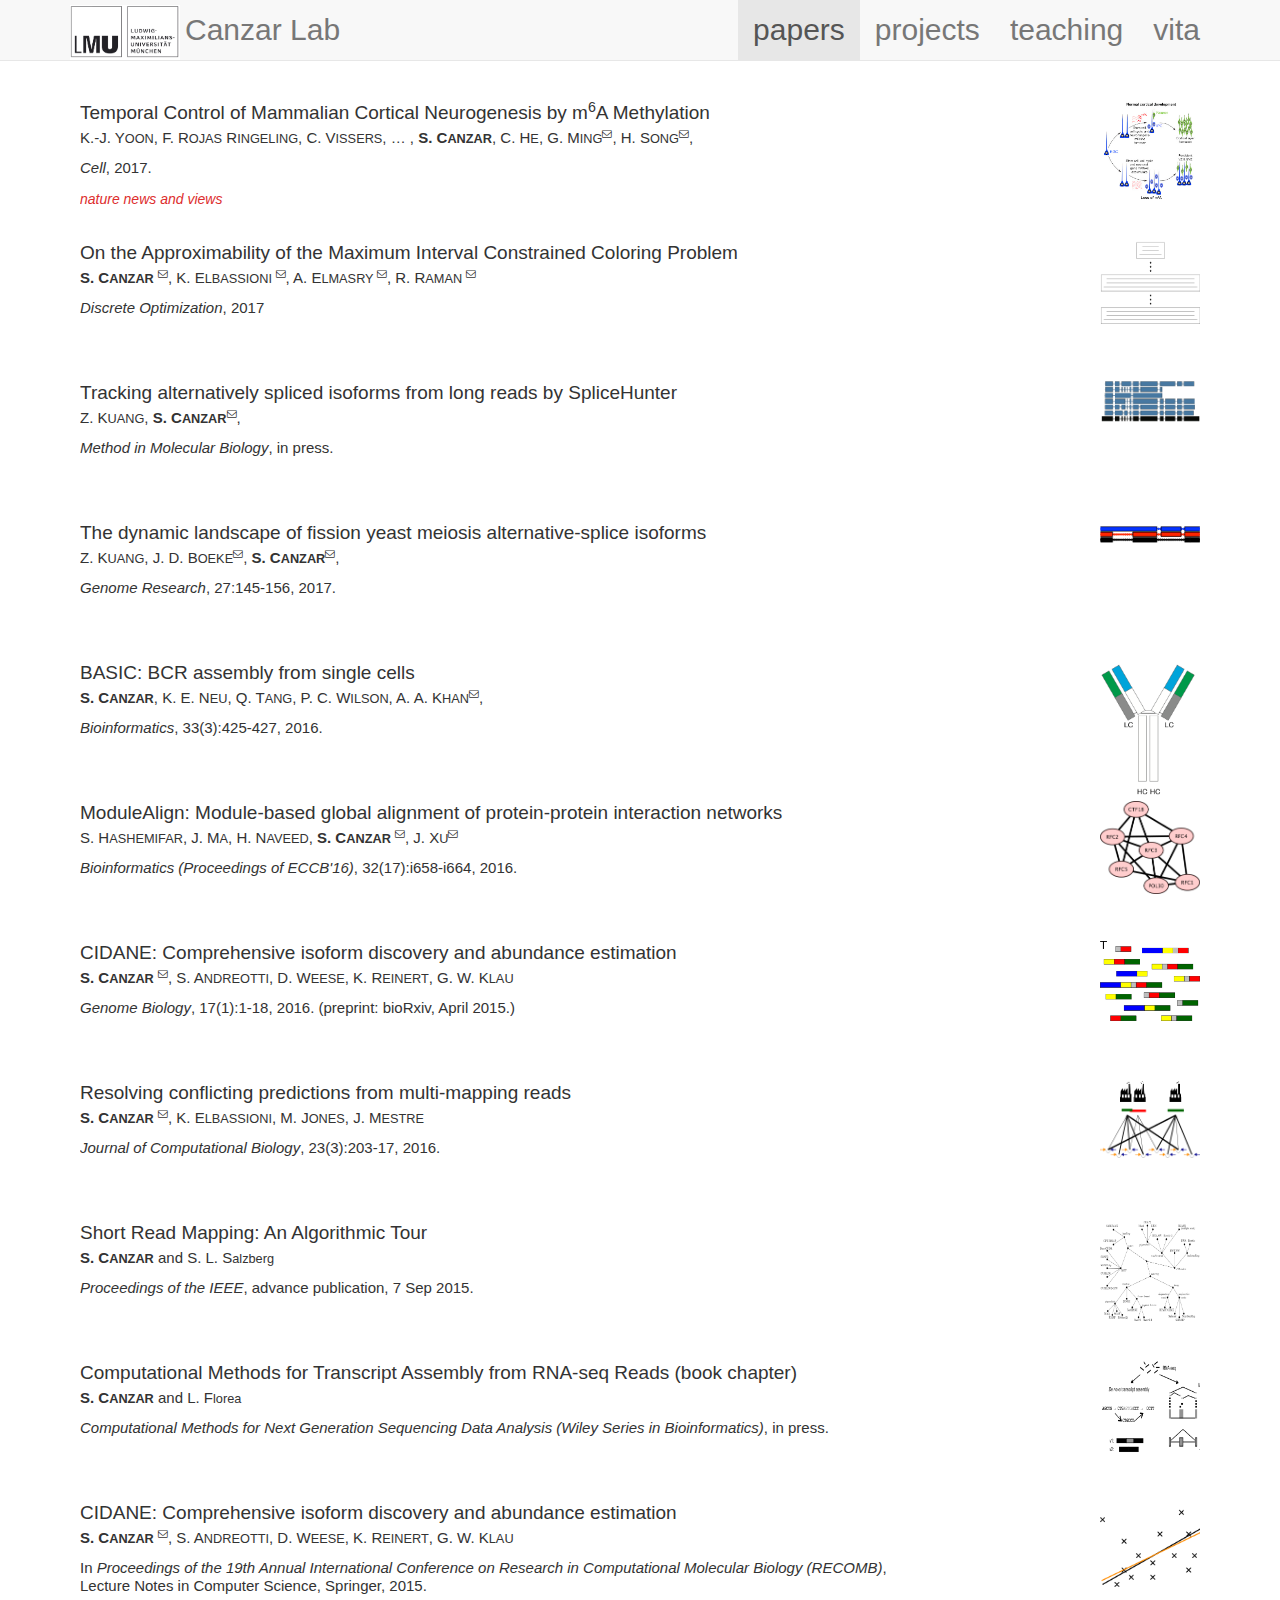
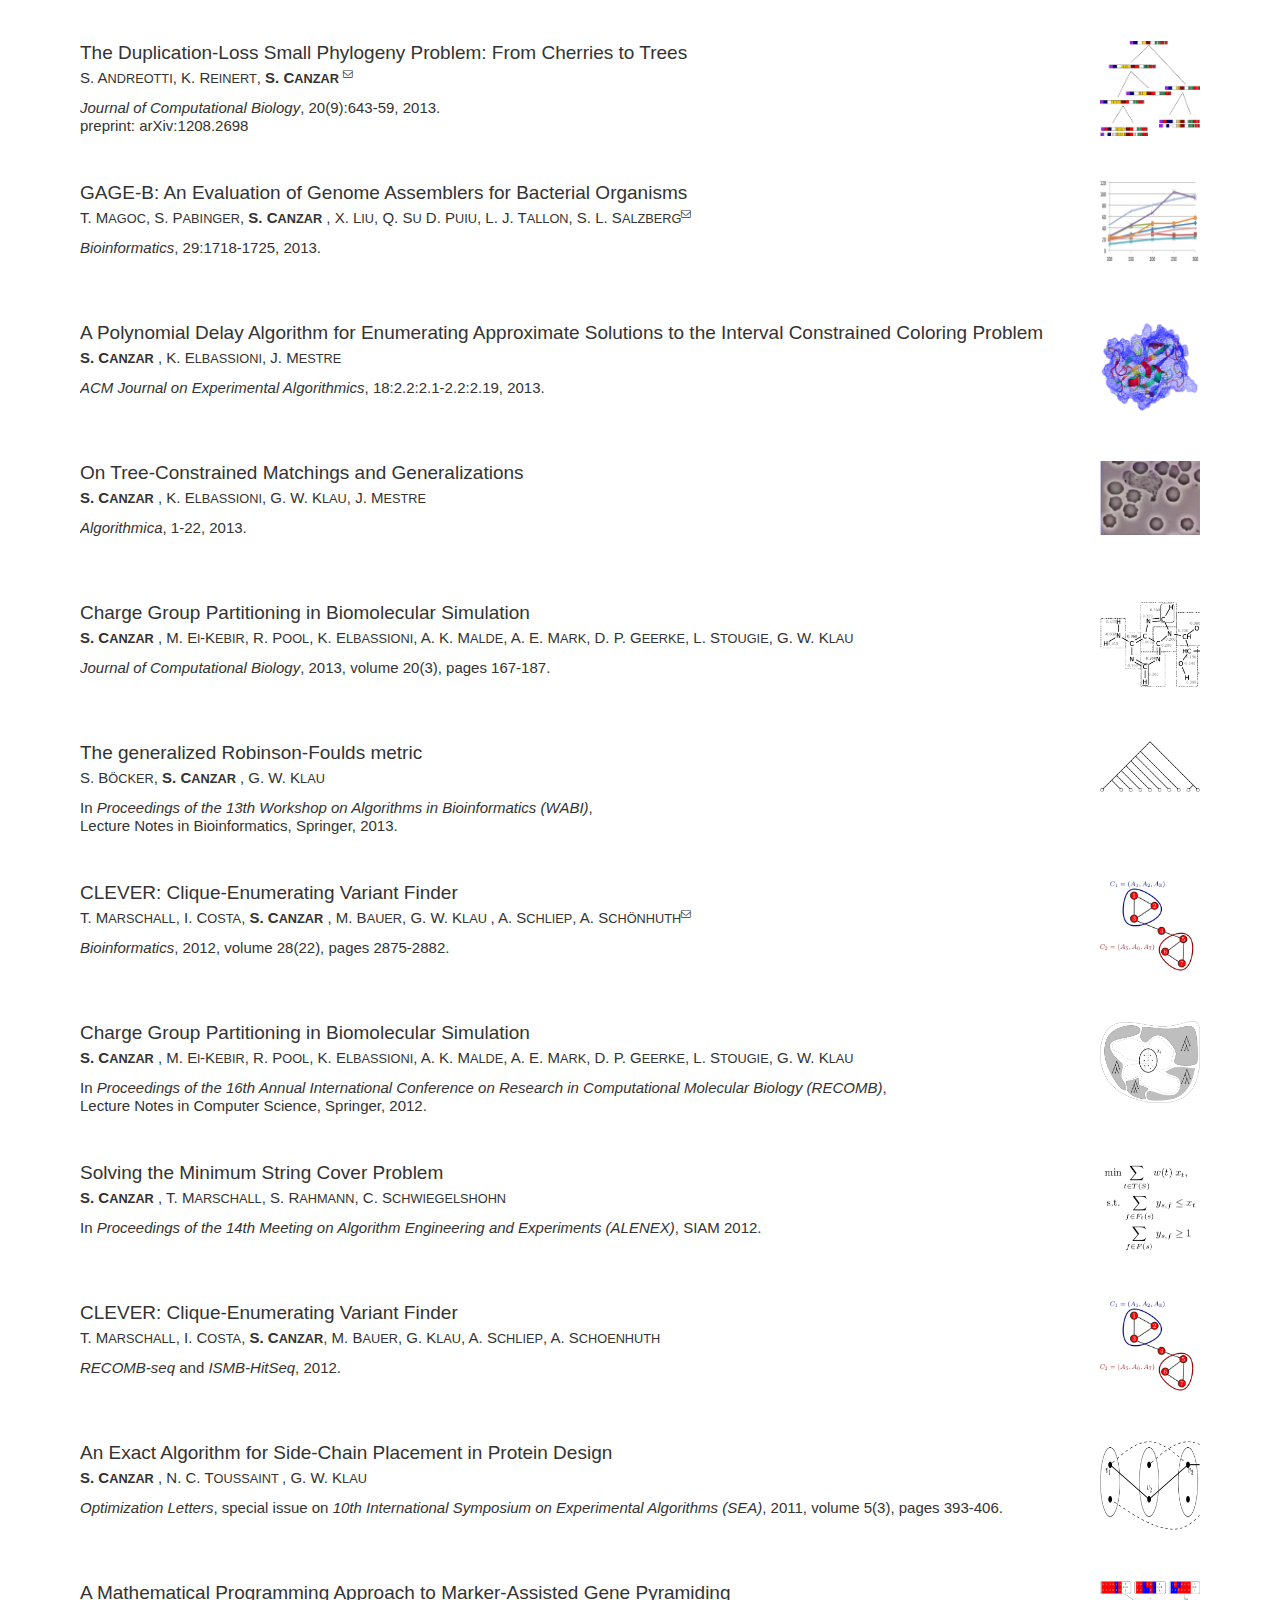
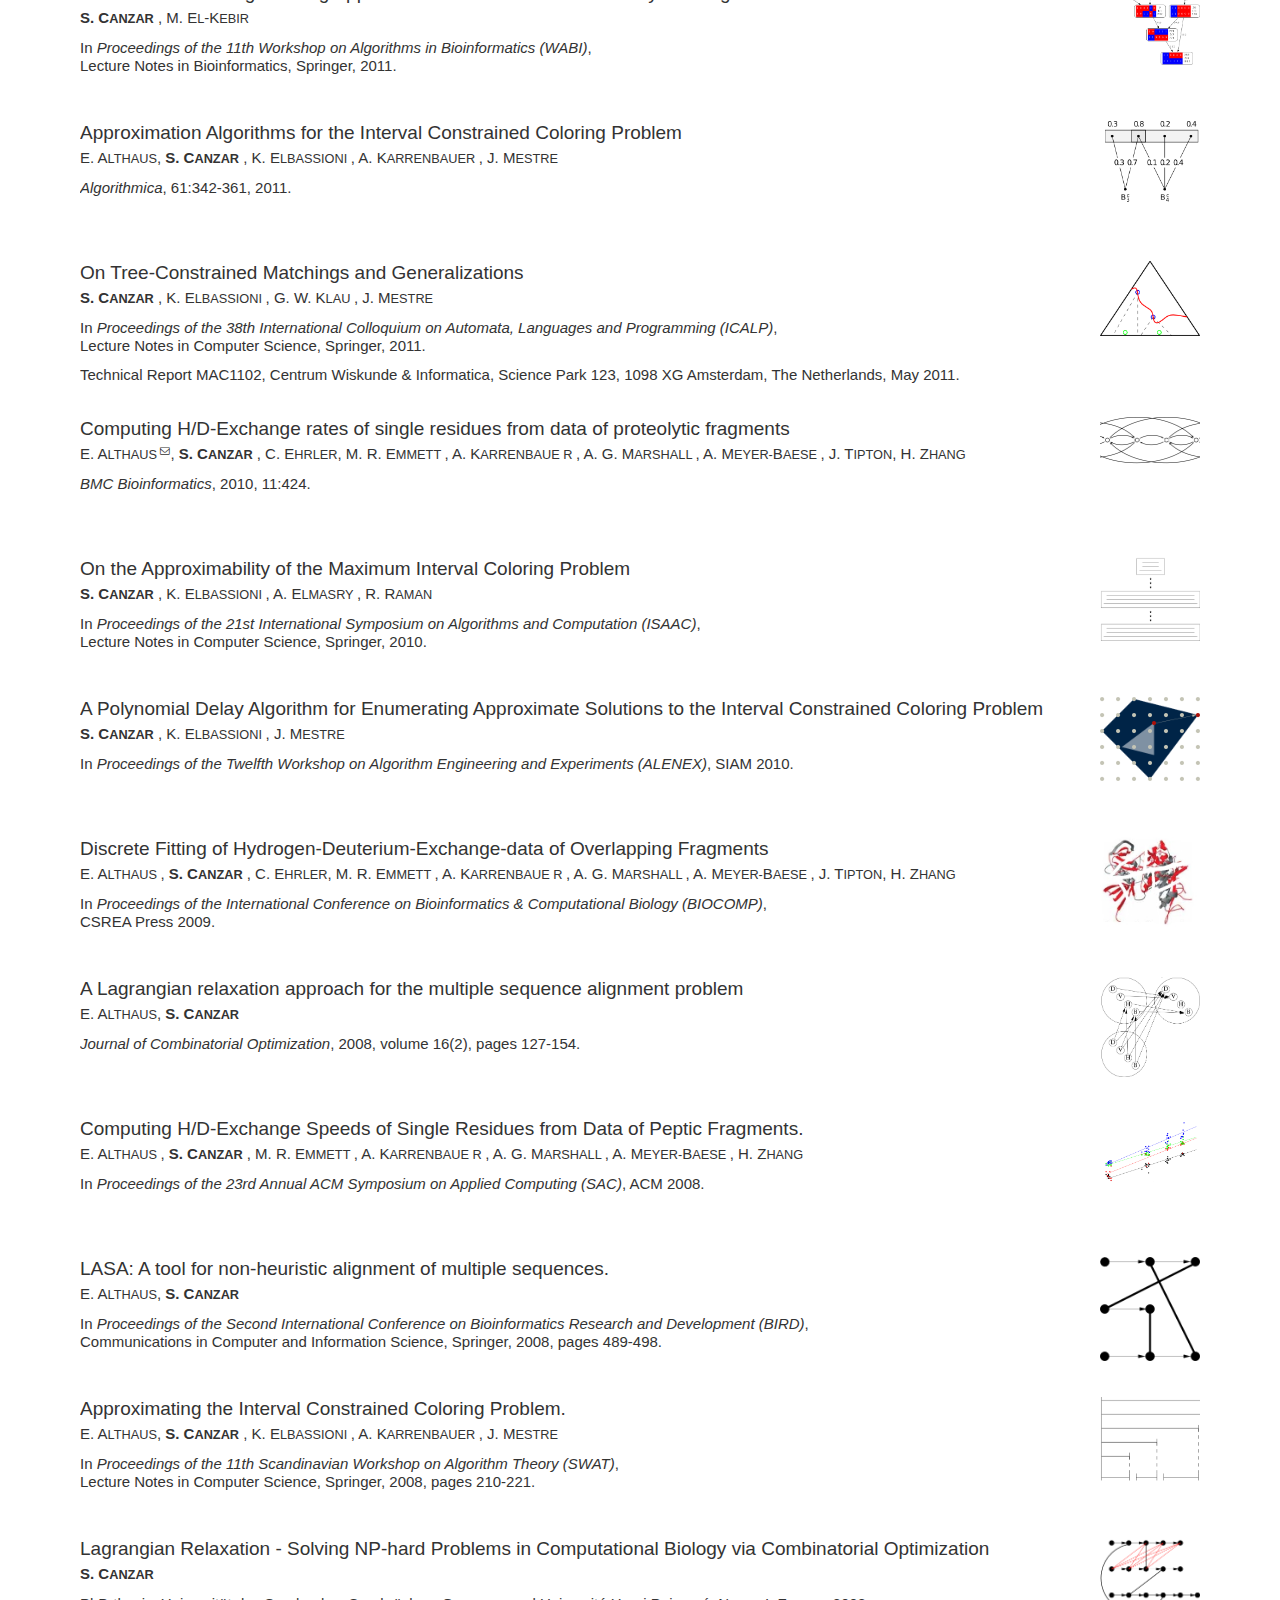
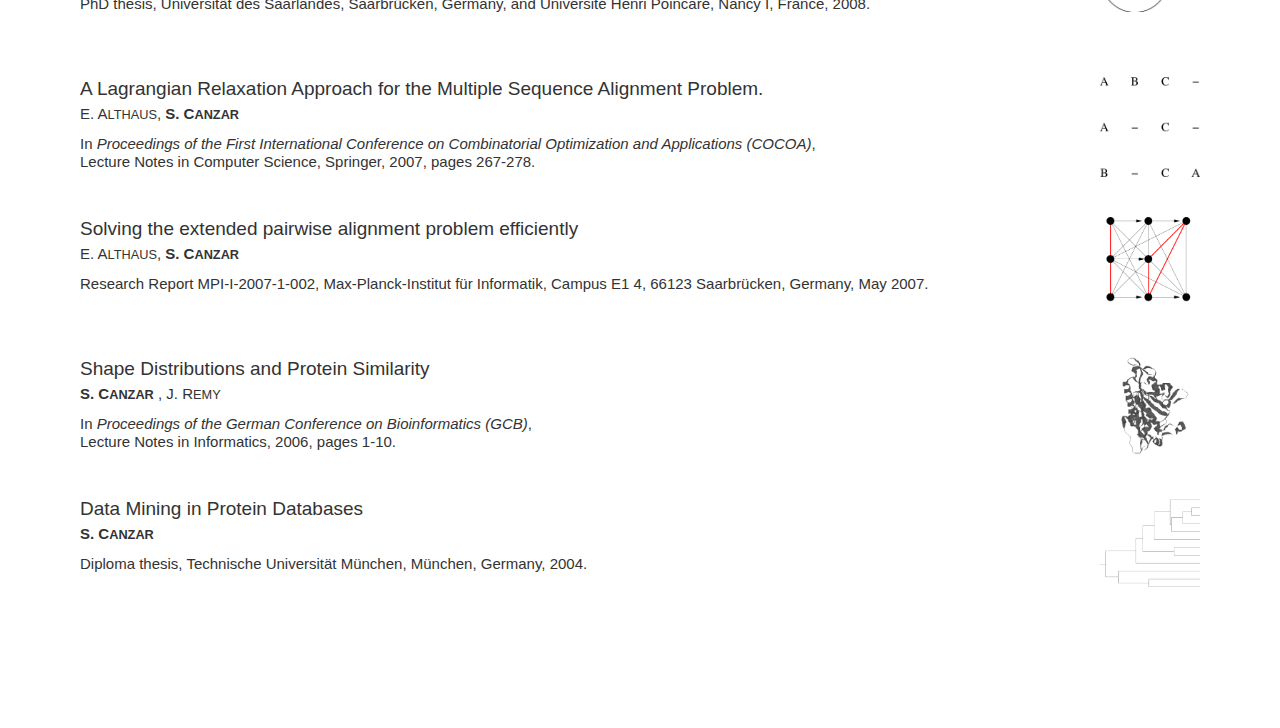
<file: papers/index.html>
<!DOCTYPE html>
<html lang="en">
    <head>
        <title>Canzar / papers</title>
        <meta charset="utf-8">
            <meta name="viewport" content="width=device-width, initial-scale=1">
                <!-- <link rel="stylesheet" href="http://maxcdn.bootstrapcdn.com/bootstrap/3.3.6/css/bootstrap.min.css"> -->
                <link rel="stylesheet" href="../css/style.css" media="screen">
                    <script src="https://ajax.googleapis.com/ajax/libs/jquery/1.12.0/jquery.min.js"></script>
                    <script src="http://maxcdn.bootstrapcdn.com/bootstrap/3.3.6/js/bootstrap.min.js"></script>

<script>
  (function(i,s,o,g,r,a,m){i['GoogleAnalyticsObject']=r;i[r]=i[r]||function(){
  (i[r].q=i[r].q||[]).push(arguments)},i[r].l=1*new Date();a=s.createElement(o),
  m=s.getElementsByTagName(o)[0];a.async=1;a.src=g;m.parentNode.insertBefore(a,m)
  })(window,document,'script','//www.google-analytics.com/analytics.js','ga');

  ga('create', 'UA-57022278-2', 'auto');
  ga('send', 'pageview');

</script>

    </head>
    
    <body>
        
        <div id="header">
            <nav class="navbar navbar-default navbar-static-top" role="navigation">
                <div class="container">
                    <div class="navbar-header">
                        <!-- <object class="logo navbar-brand" data="../images/tticlogo.gif" type="image/svg+xml"></object> -->
			<a class="logo navbar-brand" href="http://www.genzentrum.lmu.de/"><img src="../images/logo-LMU.jpg" alt="TTIC logo" /></a>
                        <a class="navbar-brand" href="../"> Canzar Lab</a>
                    </div>
                    <div class="collapse navbar-collapse" id="navbar-collapse-element" >
			   <ul class="nav navbar-nav navbar-right">
                    <li class="active"><a href=".">papers</a></li>
                    <li><a href="../projects/">projects</a></li>
                    <li><a href="../teaching">teaching</a></li>
                    <li><a href="../vita/">vita</a></li>
                </ul>
                    </div>
                </div>
            </nav>
        </div>

<div class="container"> 

<div class="spacer"></div>

<div class="row">
  <div class="col-md-12 paperbox">
    <div class = "media">
      <a class = "pull-right" href = "#">
        <img width=100 class = "media-object" src = "../images/papers/fx1.png">
      </a>
      <div class = "media-body">
	      <div class="smallhead media-heading">Temporal Control of Mammalian Cortical Neurogenesis by m<sup>6</sup>A Methylation</div>
	      <p class="note"> K.-J. Y<small>OON</small>, F. R<small>OJAS</small> R<small>INGELING</small>, C. V<small>ISSERS</small>, &hellip; , <strong>S. C<small>ANZAR</small></strong>, C. H<small>E</small>, G. M<small>ING</small><sup><i class="small fa fa-envelope-o"></i></sup>, H. S<small>ONG</small><sup><i class="small fa fa-envelope-o"></i></sup>,</p>
        <p class="note"><em>Cell</em>, 2017.</p>
	<a class="on" href="https://www.nature.com/articles/d41586-017-07269-7">
		<em>nature news and views</em>
	</a><br/>
      </div>
    </div>
  </div>
</div>

<div class="row">
  <div class="col-md-12 paperbox">
    <div class = "media">
      <a class = "pull-right" href = "#">
        <img width=100 class = "media-object" src = "../images/papers/apx.png">
      </a>
      <div class = "media-body">
        <div class="smallhead media-heading">On the Approximability of the Maximum Interval Constrained Coloring Problem</div>
        <p class="note"><strong>S. C<small>ANZAR</small> </strong><sup><i class="small fa fa-envelope-o"></i></sup>, K. E<SMALL>LBASSIONI </SMALL><sup><i class="small fa fa-envelope-o"></i></sup>, A. E<SMALL>LMASRY </SMALL><sup><i class="small fa fa-envelope-o"></i></sup>, R. R<SMALL>AMAN </SMALL><sup><i class="small fa fa-envelope-o"></i></sup></p>
        <p class="note"><EM>Discrete Optimization</EM>, 2017</p>
      </div>
    </div>
  </div>
</div>

<div class="row">
  <div class="col-md-12 paperbox">
    <div class = "media">
      <a class = "pull-right" href = "#">
        <img width=100 class = "media-object" src = "../images/papers/mimb.png">
      </a>
      <div class = "media-body">
        <div class="smallhead media-heading">Tracking alternatively spliced isoforms from long reads by SpliceHunter</div>
        <p class="note"> Z. K<small>UANG</small>, <strong>S. C<small>ANZAR</small></strong><sup><i class="small fa fa-envelope-o"></i></sup>,</p>
        <p class="note"><em>Method in Molecular Biology</em>, in press.</p>
      </div>
    </div>
  </div>
</div>

<div class="row">
  <div class="col-md-12 paperbox">
    <div class = "media">
      <a class = "pull-right" href = "#">
        <img width=100 class = "media-object" src = "../images/papers/splicing.png">
      </a>
      <div class = "media-body">
        <div class="smallhead media-heading">The dynamic landscape of fission yeast meiosis alternative-splice isoforms</div>
        <p class="note"> Z. K<small>UANG</small>, J. D. B<small>OEKE</small><sup><i class="small fa fa-envelope-o"></i></sup>, <strong>S. C<small>ANZAR</small></strong><sup><i class="small fa fa-envelope-o"></i></sup>,</p>
        <p class="note"><em>Genome Research</em>, 27:145-156, 2017.</p>
      </div>
    </div>
  </div>
</div>

<div class="row">
  <div class="col-md-12 paperbox">
    <div class = "media">
      <a class = "pull-right" href = "#">
        <img width=100 class = "media-object" src = "../images/papers/bcr.png">
      </a>
      <div class = "media-body">
        <div class="smallhead media-heading">BASIC: BCR assembly from single cells</div>
        <p class="note"> <strong>S. C<small>ANZAR</small></strong>, K. E. N<small>EU</small>, Q. T<small>ANG</small>, P. C. W<small>ILSON</small>, A. A. K<small>HAN</small><sup><i class="small fa fa-envelope-o"></i></sup>,</p>
        <p class="note"><em>Bioinformatics</em>, 33(3):425-427, 2016.</p>
      </div>
    </div>
  </div>
</div>

<div class="row">
  <div class="col-md-12 paperbox">
    <div class = "media">
      <a class = "pull-right" href = "#">
        <img width=100 class = "media-object" src = "../images/papers/yeast.png">
      </a>
      <div class = "media-body">
        <div class="smallhead media-heading">ModuleAlign: Module-based global alignment of protein-protein interaction networks</div>
        <p class="note"> S. H<small>ASHEMIFAR</small>, J. M<small>A</small>, H. N<small>AVEED</small>, <strong> S. C<small>ANZAR</small> </strong><sup><i class="small fa fa-envelope-o"></i></sup>, J. X<small>U</small><sup><i class="small fa fa-envelope-o"></i></sup> </p>
        <p class="note"><em>Bioinformatics (Proceedings of ECCB'16)</em>, 32(17):i658-i664, 2016.</p>
      </div>
    </div>
  </div>
</div>

<div class="row">
  <div class="col-md-12 paperbox">
    <div class = "media">
      <a class = "pull-right" href = "#">
        <img width=100 class = "media-object" src = "../images/papers/overview.png">
      </a>
      <div class = "media-body">
        <div class="smallhead media-heading">CIDANE: Comprehensive isoform discovery and abundance estimation</div>
        <p class="note"> <strong> S. C<small>ANZAR</small> </strong><sup><i class="small fa fa-envelope-o"></i></sup>, S. A<small>NDREOTTI</small>, D. W<small>EESE</small>, K. R<small>EINERT</small>, G. W. K<small>LAU</small> </p>
        <p class="note"><em>Genome Biology</em>, 17(1):1-18, 2016. 
	(preprint: bioRxiv, April 2015.)</p>
      </div>
    </div>
  </div>
</div>

<div class="row">
  <div class="col-md-12 paperbox">
    <div class = "media">
      <a class = "pull-right" href = "#">
        <img width=100 class = "media-object" src = "../images/papers/maxfacloc.png">
      </a>
      <div class = "media-body">
        <div class="smallhead media-heading">Resolving conflicting predictions from multi-mapping reads</div>
        <p class="note"><strong>S. C<small>ANZAR</small> </strong><sup><i class="small fa fa-envelope-o"></i></sup>, K. E<SMALL>LBASSIONI</SMALL>, M. J<SMALL>ONES</SMALL>, J. M<small>ESTRE</small></p>
        <p class="note"><em>Journal of Computational Biology</em>, 23(3):203-17, 2016.</p>
      </div>
    </div>
  </div>
</div>

<div class="row">
  <div class="col-md-12 paperbox">
    <div class = "media">
      <a class = "pull-right" href = "#">
        <img width=100 class = "media-object" src = "../images/papers/phylogeny.png">
      </a>
      <div class = "media-body">
        <div class="smallhead media-heading">Short Read Mapping: An Algorithmic Tour</div>
        <p class="note"><strong>S. C<small>ANZAR</small></strong> and S. L. S<small>alzberg</small></p>
        <p class="note"><em>Proceedings of the IEEE</em>, advance publication, 7 Sep 2015.</p>
      </div>
    </div>
  </div>
</div>

<div class="row">
  <div class="col-md-12 paperbox">
    <div class = "media">
      <a class = "pull-right" href = "#">
        <img width=100 class = "media-object" src = "../images/papers/method_classes.png">
      </a>
      <div class = "media-body">
        <div class="smallhead media-heading">Computational Methods for Transcript Assembly from RNA-seq Reads (book chapter)</div>
        <p class="note"><strong>S. C<small>ANZAR</small></strong> and L. F<small>lorea</small></p>
        <p class="note"><EM>Computational Methods for Next Generation Sequencing Data Analysis (Wiley Series in Bioinformatics)</EM>, in press.</p>
      </div>
    </div>
  </div>
</div>


<div class="row">
  <div class="col-md-12 paperbox">
    <div class = "media">
      <a class = "pull-right" href = "#">
        <img width=100 class = "media-object" src = "../images/papers/linfit.png">
      </a>
      <div class = "media-body">
        <div class="smallhead media-heading">CIDANE: Comprehensive isoform discovery and abundance estimation</div>
        <p class="note"><strong> S. C<small>ANZAR</small> </strong><sup><i class="small fa fa-envelope-o"></i></sup>, S. A<small>NDREOTTI</small>, D. W<small>EESE</small>, K. R<small>EINERT</small>, G. W. K<small>LAU</small></p>
        <p class="note">In<EM> Proceedings of the 19th Annual International Conference on Research in Computational Molecular Biology (RECOMB)</EM>,<br/>
			Lecture Notes in Computer Science, Springer, 2015.</p>
      </div>
    </div>
  </div>
</div>

<div class="row">
  <div class="col-md-12 paperbox">
    <div class = "media">
      <a class = "pull-right" href = "#">
        <img width=100 class = "media-object" src = "../images/papers/duplo.png">
      </a>
      <div class = "media-body">
        <div class="smallhead media-heading">The Duplication-Loss Small Phylogeny Problem: From Cherries to Trees</div>
        <p class="note">S. A<small>NDREOTTI</small>, K. R<small>EINERT</small>, <strong>S. C<small>ANZAR</small> </strong><sup><i class="small fa fa-envelope-o"></i></sup></p>
        <p class="note"><EM>Journal of Computational Biology</EM>, 20(9):643-59, 2013.<br/>
	preprint: arXiv:1208.2698</p>
      </div>
    </div>
  </div>
</div>

<div class="row">
  <div class="col-md-12 paperbox">
    <div class = "media">
      <a class = "pull-right" href = "#">
        <img width=100 class = "media-object" src = "../images/papers/gage.png">
      </a>
      <div class = "media-body">
        <div class="smallhead media-heading">GAGE-B: An Evaluation of Genome Assemblers for Bacterial Organisms</div>
        <p class="note">T. M<SMALL>AGOC</SMALL>, S. P<small>ABINGER</small>, <strong>S. C<small>ANZAR</small> </strong>, X. L<SMALL>IU</SMALL>, Q. S<small>U</small> D. P<small>UIU</small>, L. J. T<small>ALLON</small>, S. L. S<small>ALZBERG</small><sup><i class="small fa fa-envelope-o"></i></sup></p>
        <p class="note"><EM>Bioinformatics</EM>, 29:1718-1725, 2013.</p>
      </div>
    </div>
  </div>
</div>

<div class="row">
  <div class="col-md-12 paperbox">
    <div class = "media">
      <a class = "pull-right" href = "#">
        <img width=100 class = "media-object" src = "../images/papers/fkbp.png">
      </a>
      <div class = "media-body">
        <div class="smallhead media-heading">A Polynomial Delay Algorithm for Enumerating Approximate Solutions to the Interval Constrained Coloring Problem</div>
        <p class="note"><strong>S. C<small>ANZAR</small> </strong>, K. E<SMALL>LBASSIONI</SMALL>, J. M<small>ESTRE</small></p>
        <p class="note"><EM>ACM Journal on Experimental Algorithmics</EM>, 18:2.2:2.1-2.2:2.19, 2013.</p>
      </div>
    </div>
  </div>
</div>

<div class="row">
  <div class="col-md-12 paperbox">
    <div class = "media">
      <a class = "pull-right" href = "#">
        <img width=100 class = "media-object" src = "../images/papers/cell.png">
      </a>
      <div class = "media-body">
        <div class="smallhead media-heading">On Tree-Constrained Matchings and Generalizations</div>
        <p class="note"><strong>S. C<small>ANZAR</small> </strong>, K. E<SMALL>LBASSIONI</SMALL>, G. W. K<small>LAU</small>, J. M<small>ESTRE</small></p>
        <p class="note"><EM>Algorithmica</EM>, 1-22, 2013.</p>
      </div>
    </div>
  </div>
</div>

<div class="row">
  <div class="col-md-12 paperbox">
    <div class = "media">
      <a class = "pull-right" href = "#">
        <img width=100 class = "media-object" src = "../images/papers/atp.png">
      </a>
      <div class = "media-body">
        <div class="smallhead media-heading">Charge Group Partitioning in Biomolecular Simulation</div>
        <p class="note"><strong>S. C<small>ANZAR</small> </strong>, M. E<SMALL>l</SMALL>-K<SMALL>EBIR</SMALL>, R. P<SMALL>OOL</SMALL>,
          K. E<SMALL>LBASSIONI</SMALL>, A. K. M<small>ALDE</small>, A. E. M<small>ARK</small>, D. P. G<small>EERKE</small>,
          L. S<small>TOUGIE</small>, G. W. K<small>LAU</small></p>
        <p class="note"><EM>Journal of Computational Biology</EM>, 2013, volume 20(3), pages 167-187.</p>
      </div>
    </div>
  </div>
</div>

<div class="row">
  <div class="col-md-12 paperbox">
    <div class = "media">
      <a class = "pull-right" href = "#">
        <img width=100 class = "media-object" src = "../images/papers/two-trees.png">
      </a>
      <div class = "media-body">
        <div class="smallhead media-heading">The generalized Robinson-Foulds metric</div>
        <p class="note">S. B<small>&Ouml;CKER</small>, <strong>S. C<small>ANZAR</small> </strong>, G. W. K<small>LAU</small></p>
        <p class="note">In <EM>Proceedings of the 13th Workshop on Algorithms in Bioinformatics (WABI)</EM>,<br/>
			Lecture Notes in Bioinformatics, Springer, 2013.</p>
      </div>
    </div>
  </div>
</div>


<div class="row">
  <div class="col-md-12 paperbox">
    <div class = "media">
      <a class = "pull-right" href = "#">
        <img width=100 class = "media-object" src = "../images/papers/read-alignment-graph.png">
      </a>
      <div class = "media-body">
        <div class="smallhead media-heading">CLEVER: Clique-Enumerating Variant Finder</div>
        <p class="note">T. M<small>ARSCHALL</small>, I. C<small>OSTA</small>, <strong>S. C<small>ANZAR</small> </strong>, M. B<small>AUER</SMALL>, G. W. K<SMALL>LAU </SMALL>, A. S<SMALL>CHLIEP</SMALL>, A. S<SMALL>CH&Ouml;NHUTH</SMALL><sup><i class="small fa fa-envelope-o"></i></sup></p>
        <p class="note"><EM>Bioinformatics</EM>, 2012, volume 28(22), pages 2875-2882.</p>
      </div>
    </div>
  </div>
</div>

<div class="row">
  <div class="col-md-12 paperbox">
    <div class = "media">
      <a class = "pull-right" href = "#">
        <img width=100 class = "media-object" src = "../images/papers/cgp.png">
      </a>
      <div class = "media-body">
        <div class="smallhead media-heading">Charge Group Partitioning in Biomolecular Simulation</div>
        <p class="note"><strong>S. C<small>ANZAR</small> </strong>, M. E<SMALL>l</SMALL>-K<SMALL>EBIR</SMALL>, R. P<SMALL>OOL</SMALL>,
          K. E<SMALL>LBASSIONI</SMALL>, A. K. M<small>ALDE</small>, A. E. M<small>ARK</small>, D. P. G<small>EERKE</small>,
          L. S<small>TOUGIE</small>, G. W. K<small>LAU</small></p>
        <p class="note">In<EM> Proceedings of the 16th Annual International Conference on Research in Computational Molecular Biology (RECOMB)</EM>,<br/>
			       Lecture Notes in Computer Science, Springer, 2012.</p>
      </div>
    </div>
  </div>
</div>

<div class="row">
  <div class="col-md-12 paperbox">
    <div class = "media">
      <a class = "pull-right" href = "#">
        <img width=100 class = "media-object" src = "../images/papers/stringcover.png">
      </a>
      <div class = "media-body">
        <div class="smallhead media-heading">Solving the Minimum String Cover Problem</div>
        <p class="note"><strong>S. C<small>ANZAR</small> </strong>, T. M<small>ARSCHALL</SMALL>, S. R<small>AHMANN</SMALL>, C. S<small>CHWIEGELSHOHN</SMALL></p>
        <p class="note">In <EM> Proceedings of the 14th Meeting on Algorithm Engineering and Experiments (ALENEX)</EM>, SIAM 2012.</p>
      </div>
    </div>
  </div>
</div>

<div class="row">
  <div class="col-md-12 paperbox">
    <div class = "media">
      <a class = "pull-right" href = "#">
        <img width=100 class = "media-object" src = "../images/papers/read-alignment-graph.png">
      </a>
      <div class = "media-body">
        <div class="smallhead media-heading">CLEVER: Clique-Enumerating Variant Finder</div>
        <p class="note">T. M<small>ARSCHALL</smaLL>, I. C<SMALL>OSTA</small>, <strong>S. C<small>ANZAR</small></strong>, M. B<small>AUER</small>, G. K<small>LAU</small>, A. S<small>CHLIEP</SMALL>, A. S<small>CHOENHUTH</small></p>
        <p class="note"><EM> RECOMB-seq</em> and <EM>ISMB-HitSeq</em>, 2012.</p>
      </div>
    </div>
  </div>
</div>

<div class="row">
  <div class="col-md-12 paperbox">
    <div class = "media">
      <a class = "pull-right" href = "#">
        <img width=100 class = "media-object" src = "../images/papers/feasiblesolution.png">
      </a>
      <div class = "media-body">
        <div class="smallhead media-heading">An Exact Algorithm for Side-Chain Placement in Protein Design</div>
        <p class="note"><strong>S. C<small>ANZAR</small> </strong>, N. C. T<SMALL>OUSSAINT </SMALL>, G. W. K<SMALL>LAU </SMALL></p>
        <p class="note"><EM>Optimization Letters</EM>, special issue on <EM>10th International Symposium on Experimental Algorithms (SEA)</EM>, 2011, volume 5(3), pages 393-406.</p>
      </div>
    </div>
  </div>
</div>

<div class="row">
  <div class="col-md-12 paperbox">
    <div class = "media">
      <a class = "pull-right" href = "#">
        <img width=100 class = "media-object" src = "../images/papers/schedule.png">
      </a>
      <div class = "media-body">
        <div class="smallhead media-heading">A Mathematical Programming Approach to Marker-Assisted Gene Pyramiding</div>
        <p class="note"><strong>S. C<small>ANZAR</small> </strong>, M. E<SMALL>L</SMALL>-K<SMALL>EBIR</SMALL></p>
        <p class="note">In <EM>Proceedings of the 11th Workshop on Algorithms in Bioinformatics (WABI)</EM>,<br/> Lecture Notes in Bioinformatics, Springer, 2011.</p>
      </div>
    </div>
  </div>
</div>

<div class="row">
  <div class="col-md-12 paperbox">
    <div class = "media">
      <a class = "pull-right" href = "#">
        <img width=100 class = "media-object" src = "../images/papers/icc4.png">
      </a>
      <div class = "media-body">
        <div class="smallhead media-heading">Approximation Algorithms for the Interval Constrained Coloring Problem</div>
        <p class="note">E. A<SMALL>LTHAUS</SMALL>, <strong>S. C<small>ANZAR</small> </strong>, K. E<SMALL>LBASSIONI </SMALL>, A. K<SMALL>ARRENBAUER </SMALL>, J. M<SMALL>ESTRE </SMALL></p>
        <p class="note"><EM>Algorithmica</EM>, 61:342-361, 2011.</p>
      </div>
    </div>
  </div>
</div>

<div class="row">
  <div class="col-md-12 paperbox">
    <div class = "media">
      <a class = "pull-right" href = "#">
        <img width=100 class = "media-object" src = "../images/papers/tree_easy.png">
      </a>
      <div class = "media-body">
        <div class="smallhead media-heading">On Tree-Constrained Matchings and Generalizations</div>
        <p class="note"><strong>S. C<small>ANZAR</small> </strong>, K. E<SMALL>LBASSIONI </SMALL>, G. W. K<SMALL>LAU </SMALL>,  J. M<SMALL>ESTRE </SMALL></p>
        <p class="note">In <EM>Proceedings of the 38th International Colloquium on Automata, Languages and Programming (ICALP)</EM>,<br/> Lecture Notes in Computer Science, Springer, 2011.</p> 
        <p class="note">Technical Report MAC1102, Centrum Wiskunde & Informatica, Science Park 123, 1098 XG Amsterdam, The Netherlands, May 2011.</p><br/>
      </div>
    </div>
  </div>
</div>

<div class="row">
  <div class="col-md-12 paperbox">
    <div class = "media">
      <a class = "pull-right" href = "#">
        <img width=100 class = "media-object" src = "../images/papers/sac.png">
      </a>
      <div class = "media-body">
        <div class="smallhead media-heading">Computing H/D-Exchange rates of single residues from data of proteolytic fragments</div>
        <p class="note">E. A<SMALL>LTHAUS </SMALL><sup><i class="small fa fa-envelope-o"></i></sup>, <strong>S. C<small>ANZAR</small> </strong>, C. E<SMALL>HRLER</SMALL>, M.&nbsp;R. E<SMALL>MMETT </SMALL>, A. K<SMALL>ARRENBAUE
            R </SMALL>, A.&nbsp;G. M<SMALL>ARSHALL </SMALL>, A. M<SMALL>EYER-</SMALL>B<SMALL>AESE </SMALL>, J. T<SMALL>IPTON</SMALL>, H. Z<SMALL>HANG </SMALL></p>
        <p class="note"><EM>BMC Bioinformatics</EM>, 2010, 11:424.</p>
      </div>
    </div>
  </div>
</div>

<div class="row">
  <div class="col-md-12 paperbox">
    <div class = "media">
      <a class = "pull-right" href = "#">
        <img width=100 class = "media-object" src = "../images/papers/apx.png">
      </a>
      <div class = "media-body">
        <div class="smallhead media-heading">On the Approximability of the Maximum Interval Coloring Problem</div>
        <p class="note"><strong>S. C<small>ANZAR</small> </strong>, K. E<SMALL>LBASSIONI </SMALL>, A. E<SMALL>LMASRY </SMALL>, R. R<SMALL>AMAN </SMALL></p>
        <p class="note">In <EM>Proceedings of the 21st International Symposium on Algorithms and Computation (ISAAC)</EM>,<br/> Lecture Notes in Computer Science, Springer, 2010.</p>
      </div>
    </div>
  </div>
</div>

<div class="row">
  <div class="col-md-12 paperbox">
    <div class = "media">
      <a class = "pull-right" href = "#">
        <img width=100 class = "media-object" src = "../images/papers/pm1.png">
      </a>
      <div class = "media-body">
        <div class="smallhead media-heading">A Polynomial Delay Algorithm for Enumerating Approximate Solutions to the Interval Constrained Coloring Problem</div>
        <p class="note"><strong>S. C<small>ANZAR</small> </strong>, K. E<SMALL>LBASSIONI </SMALL>, J. M<SMALL>ESTRE </SMALL></p>
        <p class="note">In <EM> Proceedings of the Twelfth Workshop on Algorithm Engineering and Experiments (ALENEX)</EM>, SIAM 2010.</p>
      </div>
    </div>
  </div>
</div>

<div class="row">
  <div class="col-md-12 paperbox">
    <div class = "media">
      <a class = "pull-right" href = "#">
        <img width=100 class = "media-object" src = "../images/papers/digestedprot2.jpg">
      </a>
      <div class = "media-body">
        <div class="smallhead media-heading">Discrete Fitting of Hydrogen-Deuterium-Exchange-data of Overlapping Fragments</div>
        <p class="note">E. A<SMALL>LTHAUS </SMALL>, <strong>S. C<small>ANZAR</small> </strong>, C. E<SMALL>HRLER</SMALL>, M.&nbsp;R. E<SMALL>MMETT </SMALL>, A. K<SMALL>ARRENBAUE
            R </SMALL>, A.&nbsp;G. M<SMALL>ARSHALL </SMALL>, A. M<SMALL>EYER-</SMALL>B<SMALL>AESE </SMALL>, J. T<SMALL>IPTON</SMALL>, H. Z<SMALL>HANG </SMALL></p>
        <p class="note">In <EM> Proceedings of the International Conference on Bioinformatics & Computational Biology (BIOCOMP)</EM>, <br/> CSREA Press 2009.</p>
      </div>
    </div>
  </div>
</div>

<div class="row">
  <div class="col-md-12 paperbox">
    <div class = "media">
      <a class = "pull-right" href = "#">
        <img width=100 class = "media-object" src = "../images/papers/cellnodeintui.png">
      </a>
      <div class = "media-body">
        <div class="smallhead media-heading">A Lagrangian relaxation approach for the multiple sequence alignment problem</div>
        <p class="note">E. A<SMALL>LTHAUS</SMALL>, <strong>S. C<small>ANZAR</small> </strong></p>
        <p class="note"><EM>Journal of Combinatorial Optimization</EM>, 2008, volume 16(2), pages 127-154.</p>
      </div>
    </div>
  </div>
</div>






<div class="row">
  <div class="col-md-12 paperbox">
    <div class = "media">
      <a class = "pull-right" href = "#">
        <img width=100 class = "media-object" src = "../images/papers/sac08.png">
      </a>
      <div class = "media-body">
        <div class="smallhead media-heading">Computing H/D-Exchange Speeds of Single Residues from Data of Peptic Fragments.</div>
        <p class="note">E. A<SMALL>LTHAUS </SMALL>, <strong>S. C<small>ANZAR</small> </strong>, M.&nbsp;R. E<SMALL>MMETT </SMALL>, A. K<SMALL>ARRENBAUE
            R </SMALL>, A.&nbsp;G. M<SMALL>ARSHALL </SMALL>, A. M<SMALL>EYER-</SMALL>B<SMALL>AESE </SMALL>, H. Z<SMALL>HANG </SMALL></p>
        <p class="note">In <EM>Proceedings of the 23rd Annual ACM Symposium on Applied Computing (SAC)</EM>, ACM 2008.</p>
      </div>
    </div>
  </div>
</div>

<div class="row">
  <div class="col-md-12 paperbox">
    <div class = "media">
      <a class = "pull-right" href = "#">
        <img width=100 class = "media-object" src = "../images/papers/isbra.png">
      </a>
      <div class = "media-body">
        <div class="smallhead media-heading">LASA: A tool for non-heuristic alignment of multiple sequences.</div>
        <p class="note">E. A<SMALL>LTHAUS</SMALL>, <strong>S. C<small>ANZAR</small> </strong></p>
        <p class="note">In <EM>Proceedings of the Second International Conference on Bioinformatics Research and Development (BIRD)</EM>,<br/>
			Communications in Computer and Information Science, Springer, 2008, pages 489-498.</p>
      </div>
    </div>
  </div>
</div>

<div class="row">
  <div class="col-md-12 paperbox">
    <div class = "media">
      <a class = "pull-right" href = "#">
        <img width=100 class = "media-object" src = "../images/papers/equileft.png">
      </a>
      <div class = "media-body">
        <div class="smallhead media-heading">Approximating the Interval Constrained Coloring Problem.</div>
        <p class="note">E. A<SMALL>LTHAUS</SMALL>, <strong>S. C<small>ANZAR</small> </strong>, K. E<SMALL>LBASSIONI </SMALL>, A. K<SMALL>ARRENBAUER </SMALL>, J. M<SMALL>ESTRE </SMALL></p>
        <p class="note">In <EM>Proceedings of the 11th Scandinavian Workshop on Algorithm Theory (SWAT)</EM>,<br/> Lecture Notes in Computer Science, Springer, 2008, pages 210-221.</p>
      </div>
    </div>
  </div>
</div>


<div class="row">
  <div class="col-md-12 paperbox">
    <div class = "media">
      <a class = "pull-right" href = "#">
        <img width=100 class = "media-object" src = "../images/papers/liftcycle.png">
      </a>
      <div class = "media-body">
        <div class="smallhead media-heading">Lagrangian Relaxation - Solving NP-hard Problems in Computational Biology via Combinatorial Optimization</div>
        <p class="note"><strong>S. C<small>ANZAR</small> </strong></p>
        <p class="note">PhD thesis, Universit&auml;t des Saarlandes, Saarbr&uuml;cken, Germany, and Universit&eacute; Henri Poincar&eacute;, Nancy I, France, 2008.</p>
      </div>
    </div>
  </div>
</div>


<div class="row">
  <div class="col-md-12 paperbox">
    <div class = "media">
      <a class = "pull-right" href = "#">
        <img width=100 class = "media-object" src = "../images/papers/msa.png">
      </a>
      <div class = "media-body">
        <div class="smallhead media-heading">A Lagrangian
            Relaxation Approach for the Multiple Sequence Alignment Problem.</div>
        <p class="note">E. A<SMALL>LTHAUS</SMALL>, <strong>S. C<small>ANZAR</small> </strong></p>
        <p class="note">In <EM>Proceedings of the First International Conference on Combinatorial Optimization and Applications (COCOA)</EM>,<br/>
			Lecture Notes in Computer Science, Springer, 2007, pages 267-278.</p>
      </div>
    </div>
  </div>
</div>

<div class="row">
  <div class="col-md-12 paperbox">
    <div class = "media">
      <a class = "pull-right" href = "#">
        <img width=100 class = "media-object" src = "../images/papers/alignmentgraph.png">
      </a>
      <div class = "media-body">
        <div class="smallhead media-heading">Solving the extended pairwise alignment problem efficiently</div>
        <p class="note">E. A<SMALL>LTHAUS</SMALL>, <strong>S. C<small>ANZAR</small> </strong></p>
        <p class="note">Research Report MPI-I-2007-1-002, Max-Planck-Institut f&#252;r Informatik, Campus E1 4, 66123 Saarbr&#252;cken, Germany, May 2007.</p>
      </div>
    </div>
  </div>
</div>

<div class="row">
  <div class="col-md-12 paperbox">
    <div class = "media">
      <a class = "pull-right" href = "#">
        <img width=100 class = "media-object" src = "../images/papers/1srya2_rib.PNG">
      </a>
      <div class = "media-body">
        <div class="smallhead media-heading">Shape Distributions and Protein Similarity</div>
        <p class="note"><strong>S. C<small>ANZAR</small> </strong>, J. R<SMALL>EMY </SMALL></p>
        <p class="note">In <EM>Proceedings of the German Conference on Bioinformatics (GCB)</EM>,<br/> Lecture Notes in Informatics, 2006, pages 1-10.</p>
      </div>
    </div>
  </div>
</div>



<div class="row">
  <div class="col-md-12 paperbox">
    <div class = "media">
      <a class = "pull-right" href = "#">
        <img width=100 class = "media-object" src = "../images/papers/protphylo.png">
      </a>
      <div class = "media-body">
        <div class="smallhead media-heading">Data Mining in Protein Databases</div>
        <p class="note"><strong>S. C<small>ANZAR</small> </strong></p>
        <p class="note">Diploma thesis, Technische Universit&auml;t M&uuml;nchen, M&uuml;nchen, Germany, 2004.</p>
      </div>
    </div>
  </div>
</div>

<ul>


</ul>

</div>

<div id="footer"><span style="display:none">foo</span></div>
 
</body>
</html>
</file>
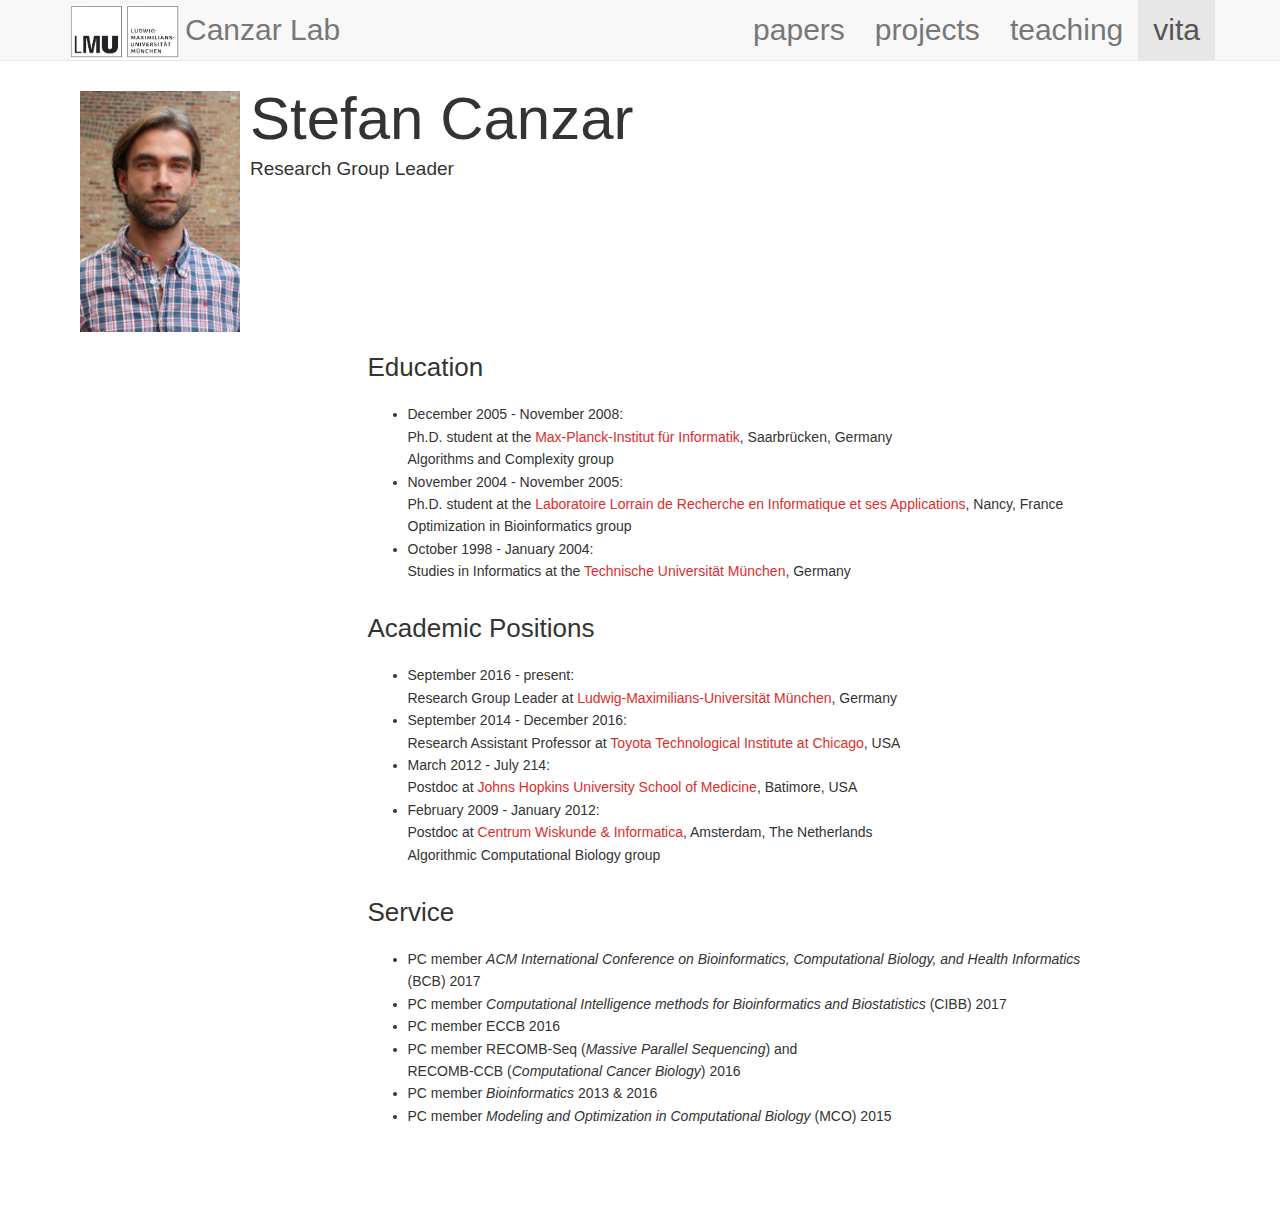
<file: vita/index.html>
<!DOCTYPE html>
<html lang="en">
    <head>
        <title>Canzar / vita</title>
        <meta charset="utf-8">
            <meta name="viewport" content="width=device-width, initial-scale=1">
                <!-- <link rel="stylesheet" href="http://maxcdn.bootstrapcdn.com/bootstrap/3.3.6/css/bootstrap.min.css"> -->
                <link rel="stylesheet" href="../css/style.css" media="screen">
                    <script src="https://ajax.googleapis.com/ajax/libs/jquery/1.12.0/jquery.min.js"></script>
                    <script src="http://maxcdn.bootstrapcdn.com/bootstrap/3.3.6/js/bootstrap.min.js"></script>
<script>
  (function(i,s,o,g,r,a,m){i['GoogleAnalyticsObject']=r;i[r]=i[r]||function(){
  (i[r].q=i[r].q||[]).push(arguments)},i[r].l=1*new Date();a=s.createElement(o),
  m=s.getElementsByTagName(o)[0];a.async=1;a.src=g;m.parentNode.insertBefore(a,m)
  })(window,document,'script','//www.google-analytics.com/analytics.js','ga');

  ga('create', 'UA-57022278-2', 'auto');
  ga('send', 'pageview');
</script>

    </head>
    
    <body>
        
        <div id="header">
            <nav class="navbar navbar-default navbar-static-top" role="navigation">
                <div class="container">
                    <div class="navbar-header">
                        <!--<object class="logo navbar-brand" data="../images/tticlogo.svg" type="image/svg+xml"></object>-->
			<a class="logo navbar-brand" href="http://www.genzentrum.lmu.de/"><img src="../images/logo-LMU.jpg" alt="TTIC logo" /></a>
                        <a class="navbar-brand" href="../"> Canzar Lab</a>
                    </div>
                    <div class="collapse navbar-collapse" id="navbar-collapse-element" >
			<ul class="nav navbar-nav navbar-right">
                    <li><a href="../papers/">papers</a></li>
                    <li><a href="../projects/">projects</a></li>
                    <li><a href="../teaching">teaching</a></li>
                    <li class="active"><a href=".">vita</a></li>
                </ul>
                        </ul>
                    </div>
                </div>
            </nav>
        </div>


<div class="container"> 

<div class="spacer"><div>

<div class="row">
	<div class="col-md-12">
		<div class="media">
			
			<img class="pull-left pad-right media-object" width=170 src="../images/canzar.jpg">
			
			<div class="media-body titlebox">
				<div class="bigtitle media-heading">
					Stefan Canzar	
				</div>
				<p>
				<div class="smallhead">
					Research Group Leader
				</div>
			</div>
		</div>
	</div>				
</div>

<div class="bigspacer"></div>

<div class="row">
	<div class="col-md-3"></div>

	<div class="col-md-8">	
		<div class="head">Education</div>
		<div class="spacer"></div>
		<div class="post">
		<p>
			<ul>
	  <li> December 2005 - November 2008:<br />
	  Ph.D. student at the <a href="http://www.mpi-inf.mpg.de">Max-Planck-Institut f&uuml;r Informatik</a>, Saarbr&uuml;cken, Germany<br />
	  Algorithms and Complexity group</li>
	  <li> November 2004 - November 2005:<br />
	  Ph.D. student at the <a href="http://www.loria.fr">Laboratoire Lorrain de Recherche en Informatique et ses Applications</a>, Nancy, France<br />
	  Optimization in Bioinformatics group</li>
	  <li> October 1998 - January 2004:<br />
	  Studies in Informatics at the <a href="http://www.tum.de">Technische Universit&auml;t M&uuml;nchen</a>, Germany</li>
	 </ul>	
		</p>

		</div>


	<div class="bigspacer"></div>
		<div class="head">Academic Positions</div>
		<div class="spacer"></div>

		<div class="post">
                <p>
                        <ul>
          <li> September 2016 - present:<br />
          Research Group Leader at <a href="http://www.ttic.edu"/>Ludwig-Maximilians-Universit&auml;t M&uuml;nchen</a>, Germany<br />
          <li> September 2014 - December 2016:<br />
          Research Assistant Professor at <a href="http://www.ttic.edu"/>Toyota Technological Institute at Chicago</a>, USA<br />
          <li> March 2012 - July 214:<br />
          Postdoc at <a href="http://www.hopkinsmedicine.org/som"/>Johns Hopkins University School of Medicine</a>, Batimore, USA<br />
          <li> February 2009 - January 2012:<br />
          Postdoc at <a href="http://www.cwi.nl">Centrum Wiskunde &amp; Informatica</a>, Amsterdam, The Netherlands<br />
          Algorithmic Computational Biology group</li>
         </ul>
                </p>

                </div>

	<div class="bigspacer"></div>
                <div class="head">Service</div>
                <div class="spacer"></div>

                <div class="post">
                <p>
                        <ul>
	  <li>PC member <em>ACM International Conference on Bioinformatics, Computational Biology, and Health Informatics</em> (BCB) 2017</li>
	  <li>PC member <em>Computational Intelligence methods for Bioinformatics and Biostatistics</em> (CIBB) 2017</li>
	  <li>PC member ECCB 2016</li>
          <li>PC member RECOMB-Seq (<em>Massive Parallel Sequencing</em>) and <br/> RECOMB-CCB (<em>Computational Cancer Biology</em>) 2016</li>
          <li>PC member <em>Bioinformatics</em> 2013 &amp; 2016 </li>
          <li>PC member <em>Modeling and Optimization in Computational Biology</em> (MCO) 2015</li>
         </ul>
                </p>

                </div>


	</div>			
	<div class="col-md-1"></div>

</div>

</div>

<div id="footer"><span style="display:none">foo</span></div>
 
</body>
</html>
</file>
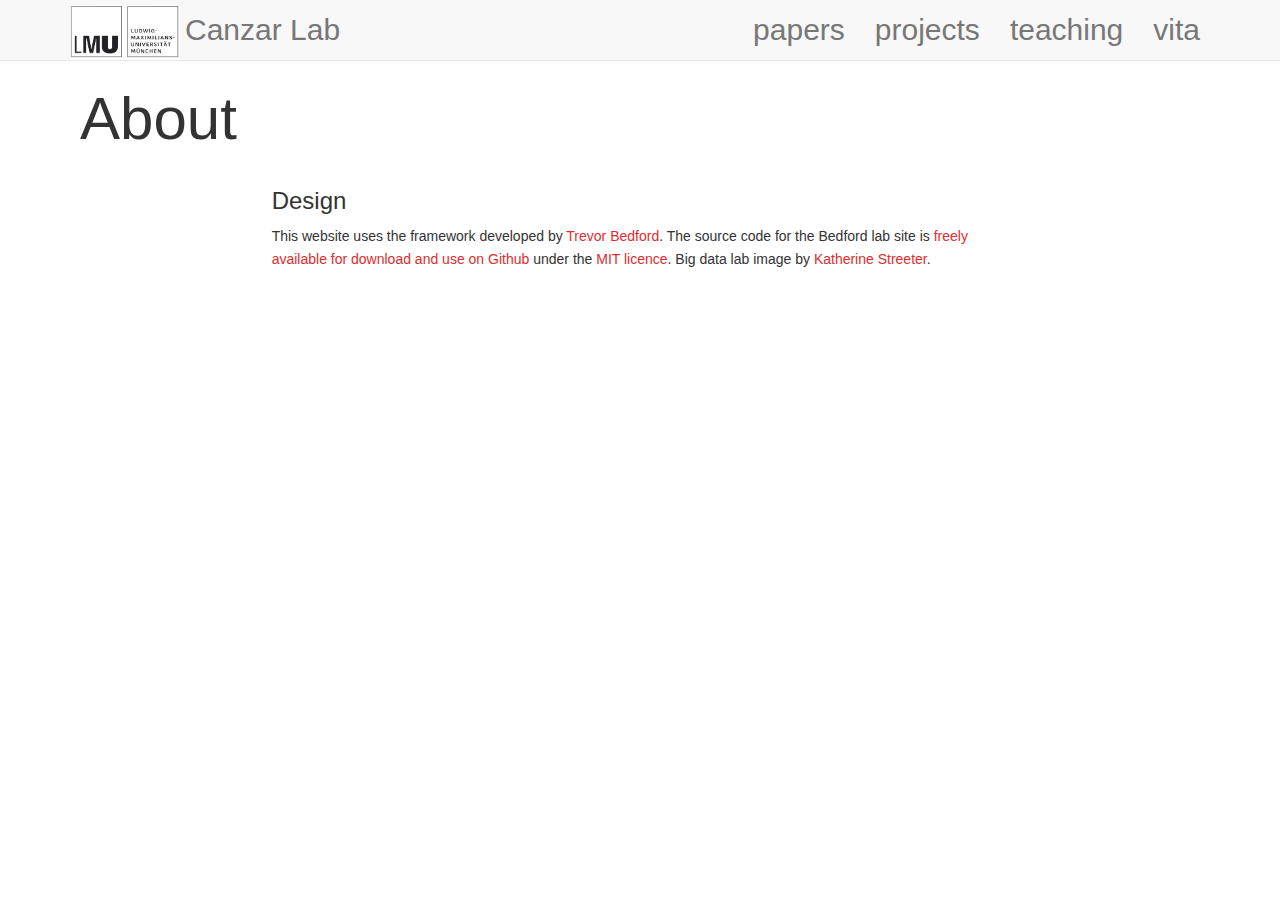
<file: misc/about/index.html>
<!DOCTYPE html>
<html lang="en">
    <head>
        <title>About</title>
        <meta charset="utf-8">
            <meta name="viewport" content="width=device-width, initial-scale=1">
                <!-- <link rel="stylesheet" href="http://maxcdn.bootstrapcdn.com/bootstrap/3.3.6/css/bootstrap.min.css"> -->
                <link rel="stylesheet" href="../../css/style.css" media="screen">
                    <script src="https://ajax.googleapis.com/ajax/libs/jquery/1.12.0/jquery.min.js"></script>
                    <script src="http://maxcdn.bootstrapcdn.com/bootstrap/3.3.6/js/bootstrap.min.js"></script>
<script>
  (function(i,s,o,g,r,a,m){i['GoogleAnalyticsObject']=r;i[r]=i[r]||function(){
  (i[r].q=i[r].q||[]).push(arguments)},i[r].l=1*new Date();a=s.createElement(o),
  m=s.getElementsByTagName(o)[0];a.async=1;a.src=g;m.parentNode.insertBefore(a,m)
  })(window,document,'script','//www.google-analytics.com/analytics.js','ga');

  ga('create', 'UA-57022278-2', 'auto');
  ga('send', 'pageview');
</script>

    </head>
    
    <body>
        
        <div id="header">
            <nav class="navbar navbar-default navbar-static-top" role="navigation">
                <div class="container">
                    <div class="navbar-header">
                        <!--<object class="logo navbar-brand" data="../../images/tticlogo.gif" type="image/svg+xml"></object>-->
			<a class="logo navbar-brand" href="http://www.genzentrum.lmu.de/"><img src="../../images/logo-LMU.jpg" alt="TTIC logo" /></a>
                        <a class="navbar-brand" href="../../"> Canzar Lab</a>
                    </div>
                    <div class="collapse navbar-collapse" id="navbar-collapse-element" >
			<ul class="nav navbar-nav navbar-right">
                    <li><a href="../../papers/">papers</a></li>
                    <li><a href="../../projects/">projects</a></li>
                    <li><a href="../../teaching/">teaching</a></li>
                    <li><a href="../../vita/">vita</a></li>
                </ul>
                    </div>
                </div>
            </nav>
        </div>
        

<div class="container">
    
    <div class="row">
        <div class="col-md-12">
            <div class="bigtitle">
                About
            </div>
        </div>
    </div>
    
    <div class="bigspacer"></div>
    
    <div class="row">
        <div class="col-md-2">
        </div>
        <div class="col-md-8">
            <div class="post">
		<h3>Design</h3>
	
	<p>This website uses the framework developed by <a href="http://bedford.io">Trevor Bedford</a>. The source code for the Bedford lab site is <a href="https://github.com/blab/blotter">freely available for download and use on Github</a> under the <a href="http://opensource.org/licenses/MIT">MIT licence</a>. Big data lab image by <a href="http://www.katherinestreeter.com">Katherine Streeter</a>.</p>

            </div>
                
            
        </div>			
        <div class="col-md-2"></div>
    </div>	
    
    
    
</div>


<div id="footer"><span style="display:none">foo</span></div>
 
</body>
</html>
</file>
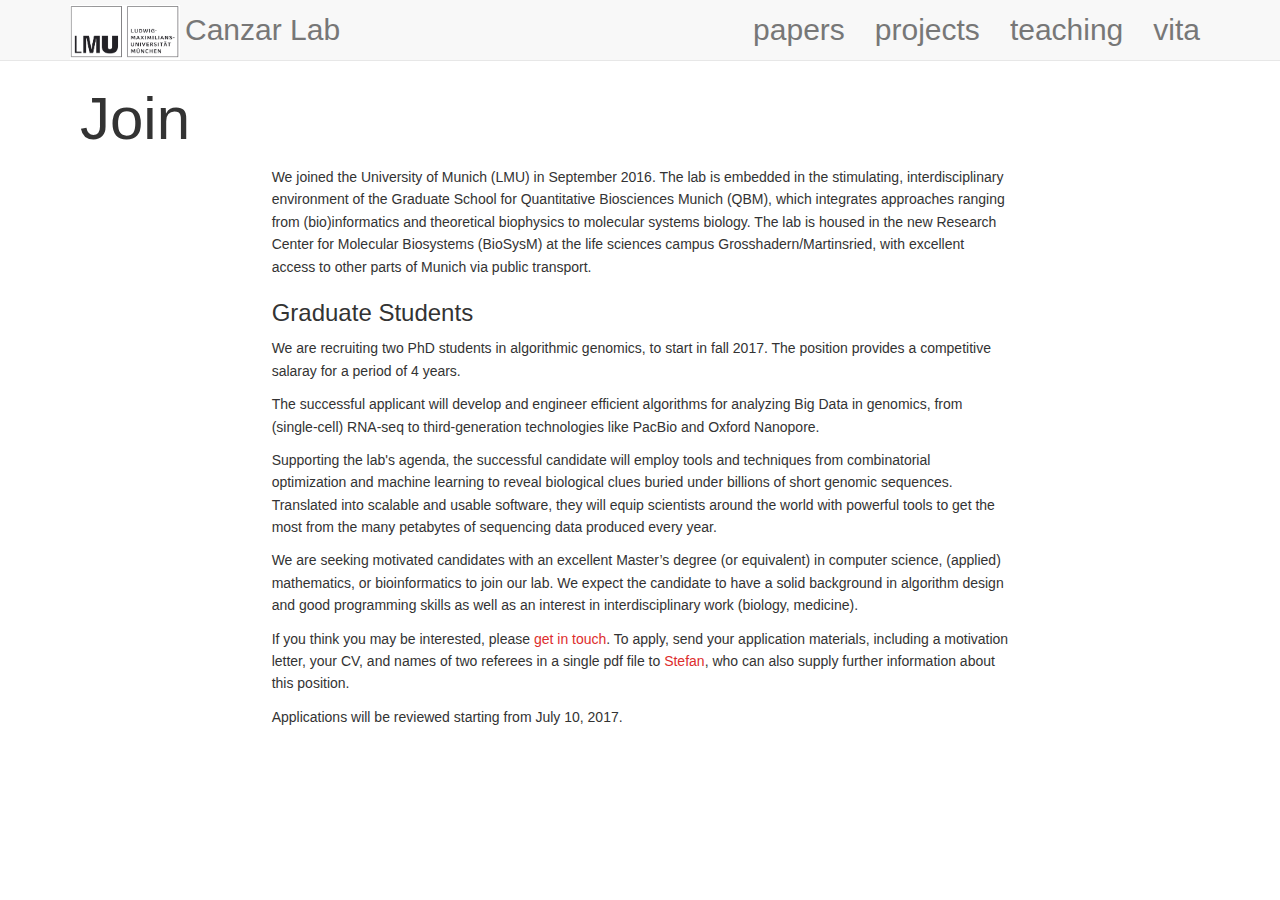
<file: misc/join/index.html>
<!DOCTYPE html>
<html lang="en">
    <head>
        <title>Join</title>
        <meta charset="utf-8">
            <meta name="viewport" content="width=device-width, initial-scale=1">
                <!-- <link rel="stylesheet" href="http://maxcdn.bootstrapcdn.com/bootstrap/3.3.6/css/bootstrap.min.css"> -->
                <link rel="stylesheet" href="../../css/style.css" media="screen">
                    <script src="https://ajax.googleapis.com/ajax/libs/jquery/1.12.0/jquery.min.js"></script>
                    <script src="http://maxcdn.bootstrapcdn.com/bootstrap/3.3.6/js/bootstrap.min.js"></script>
<script>
  (function(i,s,o,g,r,a,m){i['GoogleAnalyticsObject']=r;i[r]=i[r]||function(){
  (i[r].q=i[r].q||[]).push(arguments)},i[r].l=1*new Date();a=s.createElement(o),
  m=s.getElementsByTagName(o)[0];a.async=1;a.src=g;m.parentNode.insertBefore(a,m)
  })(window,document,'script','//www.google-analytics.com/analytics.js','ga');

  ga('create', 'UA-57022278-2', 'auto');
  ga('send', 'pageview');
</script>

    </head>
    
    <body>
        
        <div id="header">
            <nav class="navbar navbar-default navbar-static-top" role="navigation">
                <div class="container">
                    <div class="navbar-header">
                        <!--<object class="logo navbar-brand" data="../../images/tticlogo.gif" type="image/svg+xml"></object>-->
			<a class="logo navbar-brand" href="http://www.genzentrum.lmu.de/"><img src="../../images/logo-LMU.jpg" alt="TTIC logo" /></a>
                        <a class="navbar-brand" href="../../"> Canzar Lab</a>
                    </div>
                    <div class="collapse navbar-collapse" id="navbar-collapse-element" >
			<ul class="nav navbar-nav navbar-right">
                    <li><a href="../../papers/">papers</a></li>
                    <li><a href="../../projects/">projects</a></li>
                    <li><a href="../../teaching/">teaching</a></li>
                    <li><a href="../../vita/">vita</a></li>
                </ul>
                    </div>
                </div>
            </nav>
        </div>
        

<div class="container">
    
    <div class="row">
        <div class="col-md-12">
            <div class="bigtitle">
                Join
            </div>
        </div>
    </div>
    
    <div class="bigspacer"></div>
    
    <div class="row">
        <div class="col-md-2">
        </div>
        <div class="col-md-8">
            <div class="post">

		
<p>We joined the University of Munich (LMU) in September 2016. The lab is embedded 
in the stimulating, interdisciplinary environment of the Graduate School for Quantitative 
Biosciences Munich (QBM), which integrates approaches ranging from (bio)informatics and theoretical 
biophysics to molecular systems biology. The lab is housed
in the new Research Center for Molecular Biosystems (BioSysM) at the life sciences campus 
Grosshadern/Martinsried, with excellent access to other parts of Munich via public transport.</p>

		<h3>Graduate Students</h3>

	<p>We are recruiting two PhD students in algorithmic genomics, to start in fall 2017. The position provides a competitive salaray for a period of 4 years.</p>

		<p>The successful applicant will develop and engineer efficient algorithms for analyzing Big Data in genomics, from (single-cell) RNA-seq to third-generation technologies like PacBio and Oxford Nanopore.</p>

		<p>Supporting the lab's agenda, the successful candidate will employ tools and techniques from combinatorial optimization and machine learning to reveal biological clues buried under billions of short genomic sequences. Translated into scalable and usable software, they will equip scientists around the world with powerful tools to get the most from the many petabytes of sequencing data produced every year.</p>

<p>We are seeking motivated candidates with an excellent Master’s degree (or equivalent) in computer science, (applied) mathematics, or bioinformatics to join our lab. We expect the candidate to have a solid background in algorithm design and good programming skills as well as an interest in interdisciplinary work (biology, medicine).</p>

<p>If you think you may be interested, please <a href="../contact/">get in touch</a>.
To apply, send your application materials, including a motivation letter, your CV, and
names of two referees in a single pdf file to <a href="mailto:stefan.canzar@lmu.de">Stefan</a>,
who can also supply further information about this position.</p>

<p>Applications will be reviewed starting from July 10, 2017.</p>

            </div>
                
            
        </div>			
        <div class="col-md-2"></div>
    </div>	
    
    
    
</div>


<div id="footer"><span style="display:none">foo</span></div>
 
</body>
</html>
</file>
